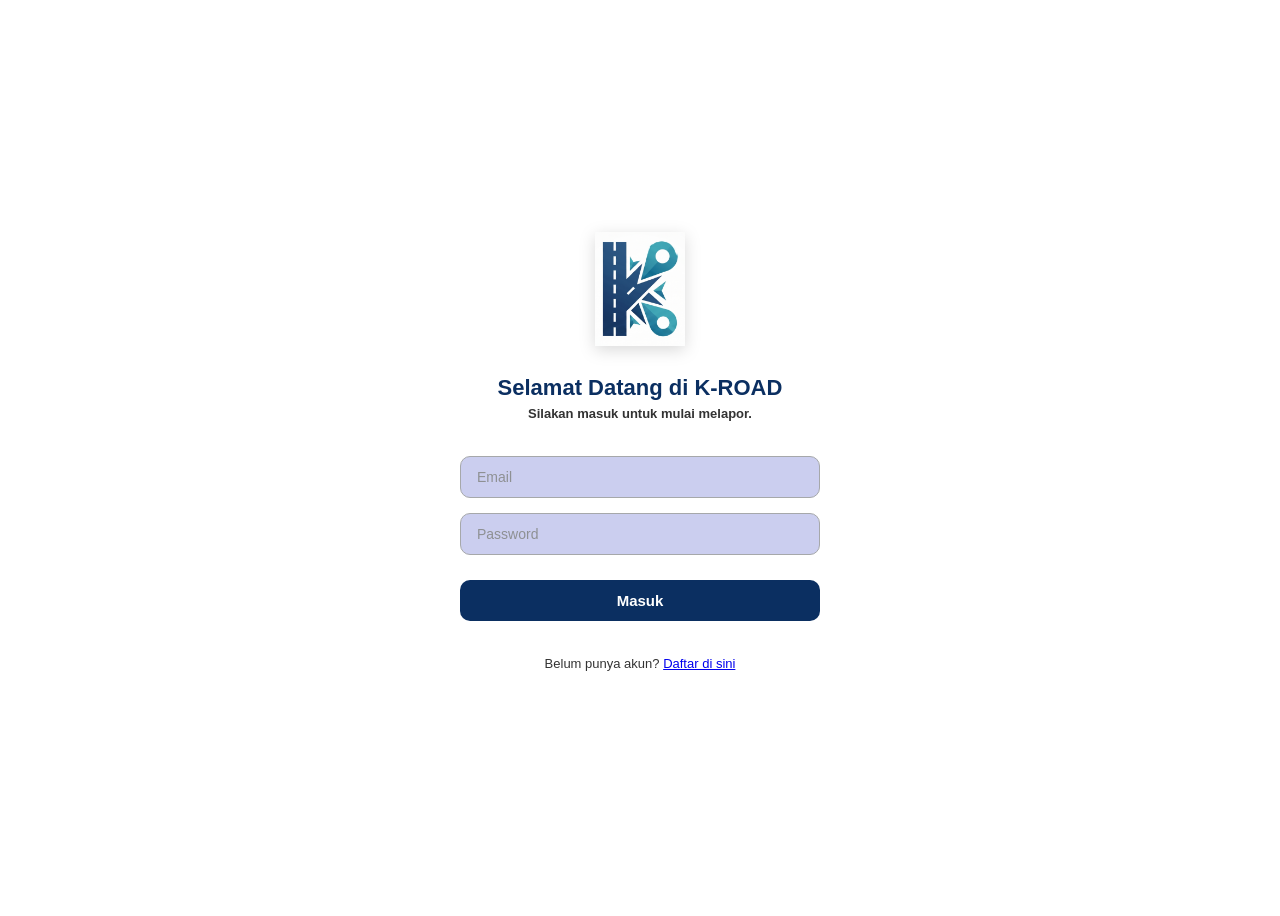
<file: index.html>
<!doctype html>
<html lang="en">
  <head>
    <meta charset="UTF-8" />
    <meta name="viewport" content="width=device-width, initial-scale=1.0" />
    <title>Login</title>
    <link
      rel="stylesheet"
      href="https://fonts.googleapis.com/css2?family=Material+Symbols+Outlined:opsz,wght,FILL,GRAD@24,400,0,0&icon_names=person"
    />
    <link rel="stylesheet" href="style.css" />
    <script type="text/javascript" src="validation.js" defer></script>
    <link rel="icon" href="logo.jpeg" />
  </head>
  <body>
    <div class="login-container">
      <div id="login-form">
        <div class="logo-wrapper">
          <img src="logo.jpeg" alt="Logo K-ROAD" class="logo-aplikasi" />
        </div>

        <h2 class="selamat" id="auth-title">Selamat Datang di K-ROAD</h2>
        <p class="sub-selamat" id="auth-subtitle">
          Silakan masuk untuk mulai melapor.
        </p>
        <p id="error-massage"></p>

        <form id="loginform">
          <div class="input-group">
            <input type="email" id="email" placeholder="Email" />
          </div>

          <div class="input-group">
            <input type="password" id="password" placeholder="Password" />
          </div>

          <button type="submit" class="btn-masuk" id="btn-auth-submit">
            Masuk
          </button>

          <p class="text-pindah-wrapper">
            <span id="text-pindah">Belum punya akun?</span>
            <a href="signup.html">Daftar di sini</a>
          </p>
        </form>
      </div>
    </div>
  </body>
</html>
</file>
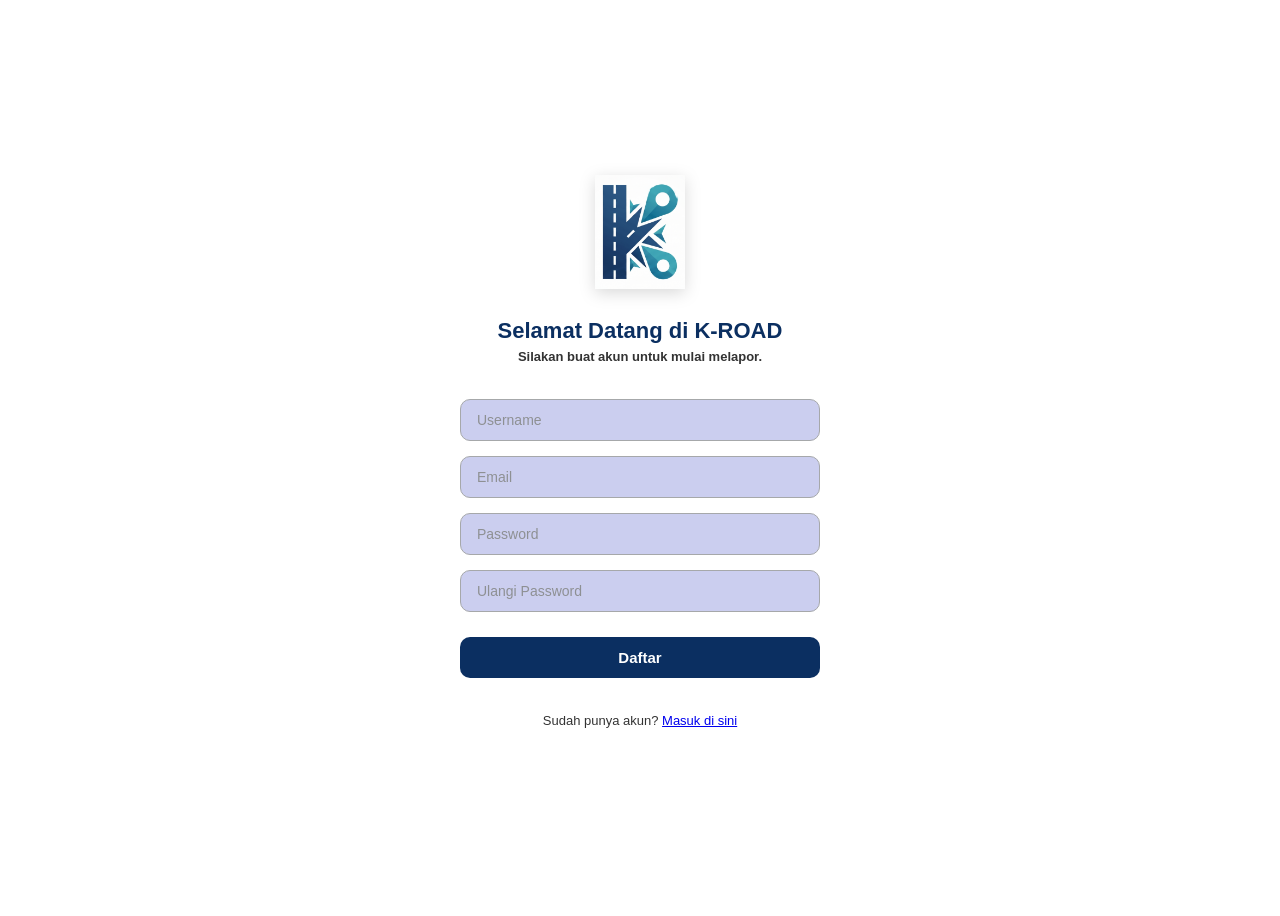
<file: signup.html>
<!doctype html>
<html lang="en">
  <head>
    <meta charset="UTF-8" />
    <meta name="viewport" content="width=device-width, initial-scale=1.0" />
    <title>Daftar Akun K-ROAD</title>
    <link rel="stylesheet" href="style.css" />
    <script type="text/javascript" src="validation.js" defer></script>
    <link rel="icon" href="logo.jpeg" />
  </head>
  <body>
    <div class="login-container">
      <div id="login-form">
        <div class="logo-wrapper">
          <img src="logo.jpeg" alt="Logo K-ROAD" class="logo-aplikasi" />
        </div>

        <h2 class="selamat" id="auth-title">Selamat Datang di K-ROAD</h2>
        <p class="sub-selamat" id="auth-subtitle">
          Silakan buat akun untuk mulai melapor.
        </p>
        <p id="error-massage"></p>

        <form id="loginform">
          <div class="input-group">
            <input type="text" id="username" placeholder="Username" required />
          </div>

          <div class="input-group">
            <input type="email" id="email" placeholder="Email" required />
          </div>

          <div class="input-group">
            <input
              type="password"
              id="password"
              placeholder="Password"
              required
            />
          </div>

          <div class="input-group">
            <input
              type="password"
              id="repeat-password"
              placeholder="Ulangi Password"
              required
            />
          </div>

          <button type="submit" class="btn-masuk" id="btn-auth-submit">
            Daftar
          </button>

          <p class="text-pindah-wrapper">
            <span id="text-pindah">Sudah punya akun?</span>
            <a href="index.html">Masuk di sini</a>
          </p>
        </form>
      </div>
    </div>
  </body>
</html>
</file>
<file: style.css>
/* Kontainer luar penjamin posisi tepat di tengah layar HP */
.login-container {
  display: flex;
  flex-direction: column;
  align-items: center;
  justify-content: center;
  min-height: 100vh;
  background-color: white; /* Warna abu-abu background sesuai mockup gambar */
  padding: 20px;
  box-sizing: border-box;
  font-family: "Segoe UI", Tahoma, Geneva, Verdana, sans-serif;
}

/* Kotak putih transparan / pembungkus form internal */
#login-form {
  width: 100%;
  max-width: 360px;
  display: flex;
  flex-direction: column;
  align-items: center;
}

/* Pengaturan dimensi logo aplikasi */
.logo-wrapper {
  margin-bottom: 25px;
}

.logo-aplikasi {
  width: 90px; /* Sesuaikan skala besar kecilnya logo di sini */
  height: auto;
  filter: drop-shadow(
    0px 4px 8px rgba(0, 0, 0, 0.15)
  ); /* Efek bayangan halus di bawah logo */
}

/* Pengaturan teks judul utama */
.selamat {
  font-size: 22px;
  font-weight: bold;
  color: #0b2f61; /* Warna biru gelap pekat sesuai gambar */
  margin: 0 0 5px 0;
  text-align: center;
}

/* Pengaturan teks sub-judul instruksi */
.sub-selamat {
  font-size: 13px;
  font-weight: bold;
  color: #333333;
  margin: 0 0 30px 0;
  text-align: center;
}

/* Form tag pengikat input */
#loginform {
  width: 100%;
  display: flex;
  flex-direction: column;
  gap: 15px; /* Jarak antar kotak input */
}

/* Kotak Input bergaya kapsul tipis sesuai mockup */
.input-group input {
  width: 100%;
  max-width: 360px;
  padding: 12px 16px;
  box-sizing: border-box;
  border: 1px solid #a6a8aa; /* Garis tepi tipis abu-abu */
  border-radius: 10px; /* Sudut melengkung halus sesuai gambar */
  background-color: #cbceef; /* Warna dasar dalam input abu-abu kebiruan pucat */
  font-size: 14px;
  color: #333;
  outline: none;
  transition: all 0.3s ease;
}

/* Warna teks placeholder di dalam input */
.input-group input::placeholder {
  color: #8e9093;
  font-weight: 500;
}

/* Efek transisi saat kolom input diklik oleh user */
.input-group input:focus {
  border-color: #0b2f61;
  background-color: #ffffff; /* Berubah putih bersih saat diketik */
  box-shadow: 0 0 5px rgba(11, 47, 97, 0.2);
}

/* Tombol masuk tambahan penunjang form */
.btn-masuk {
  width: 100%;
  padding: 12px;
  margin-top: 10px;
  background-color: #0b2f61;
  color: white;
  border: none;
  border-radius: 10px;
  font-weight: bold;
  cursor: pointer;
  font-size: 15px;
  transition: background 0.2s ease;
}

.btn-masuk:hover {
  background-color: #071f40;
}

/* --- TAMBAHAN UNTUK REGISTER & TOMBOL PINDAH MODE SPA --- */

/* Menata bungkus paragraf teks perpindahan di bawah form */
.text-pindah-wrapper {
  margin-top: 20px;
  font-size: 13px;
  color: #333333;
  font-weight: 500;
  text-align: center;
}

/* Menata gaya teks link pemicu pindah halaman */
#link-pindah {
  color: #0b2f61; /* Menyamakan warna biru gelap khas K-ROAD */
  text-decoration: none; /* Menghilangkan garis bawah default agar bersih */
  font-weight: bold;
  margin-left: 3px;
  transition: color 0.2s ease;
}

/* Memberikan efek warna saat kursor/jari menyorot link daftar */
#link-pindah:hover {
  color: #071f40;
  text-decoration: underline; /* Garis bawah hanya muncul saat disorot */
}

/* Memastikan animasi transisi saat input nama muncul di layar */
#container-nama {
  width: 100%;
  animation: fadeInAuth 0.4s ease-in-out;
}

/* Animasi halus memudar saat berganti dari login ke register */
@keyframes fadeInAuth {
  from {
    opacity: 0;
    transform: translateY(-8px);
  }
  to {
    opacity: 1;
    transform: translateY(0);
  }
}

/* Pengaturan visual teks pesan kesalahan (Eror) */
#error-massage {
  color: #d9534f; /* Warna merah tegas penanda eror universal */
  font-size: 13px;
  font-weight: bold;
  text-align: center;

  /* Jarak vertikal agar pas di bawah sub-judul */
  margin: -10px 0 15px 0;

  /* Animasi halus agar teks muncul dengan efek memudar (tidak kaku) */
  transition: all 0.3s ease-in-out;
}

/* Menyelaraskan pembungkus email dan password agar tetap tegak lurus ke bawah */
.untuklogin {
  width: 100%;
  display: flex;
  flex-direction: column;
  gap: 15px; /* Menyelaraskan jarak antar-input agar sama persis dengan aturan #loginform */
}
</file>
